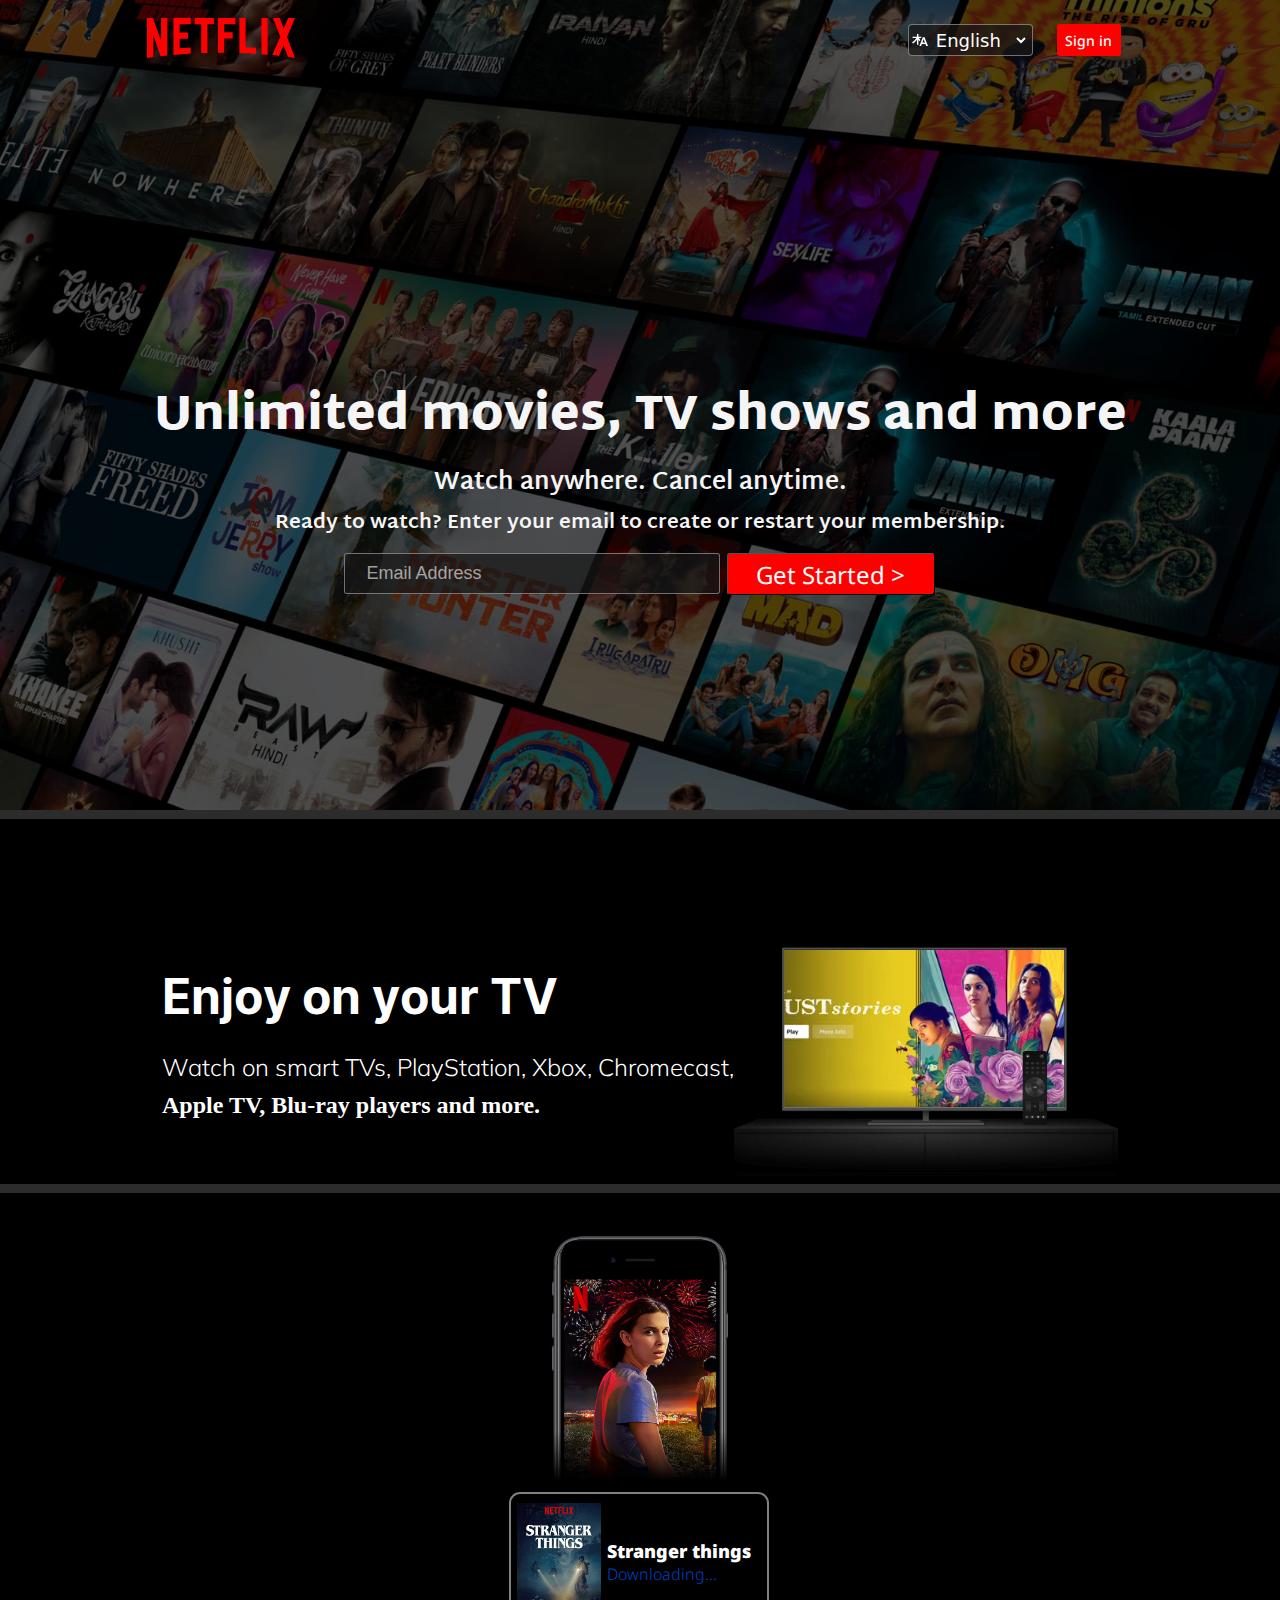
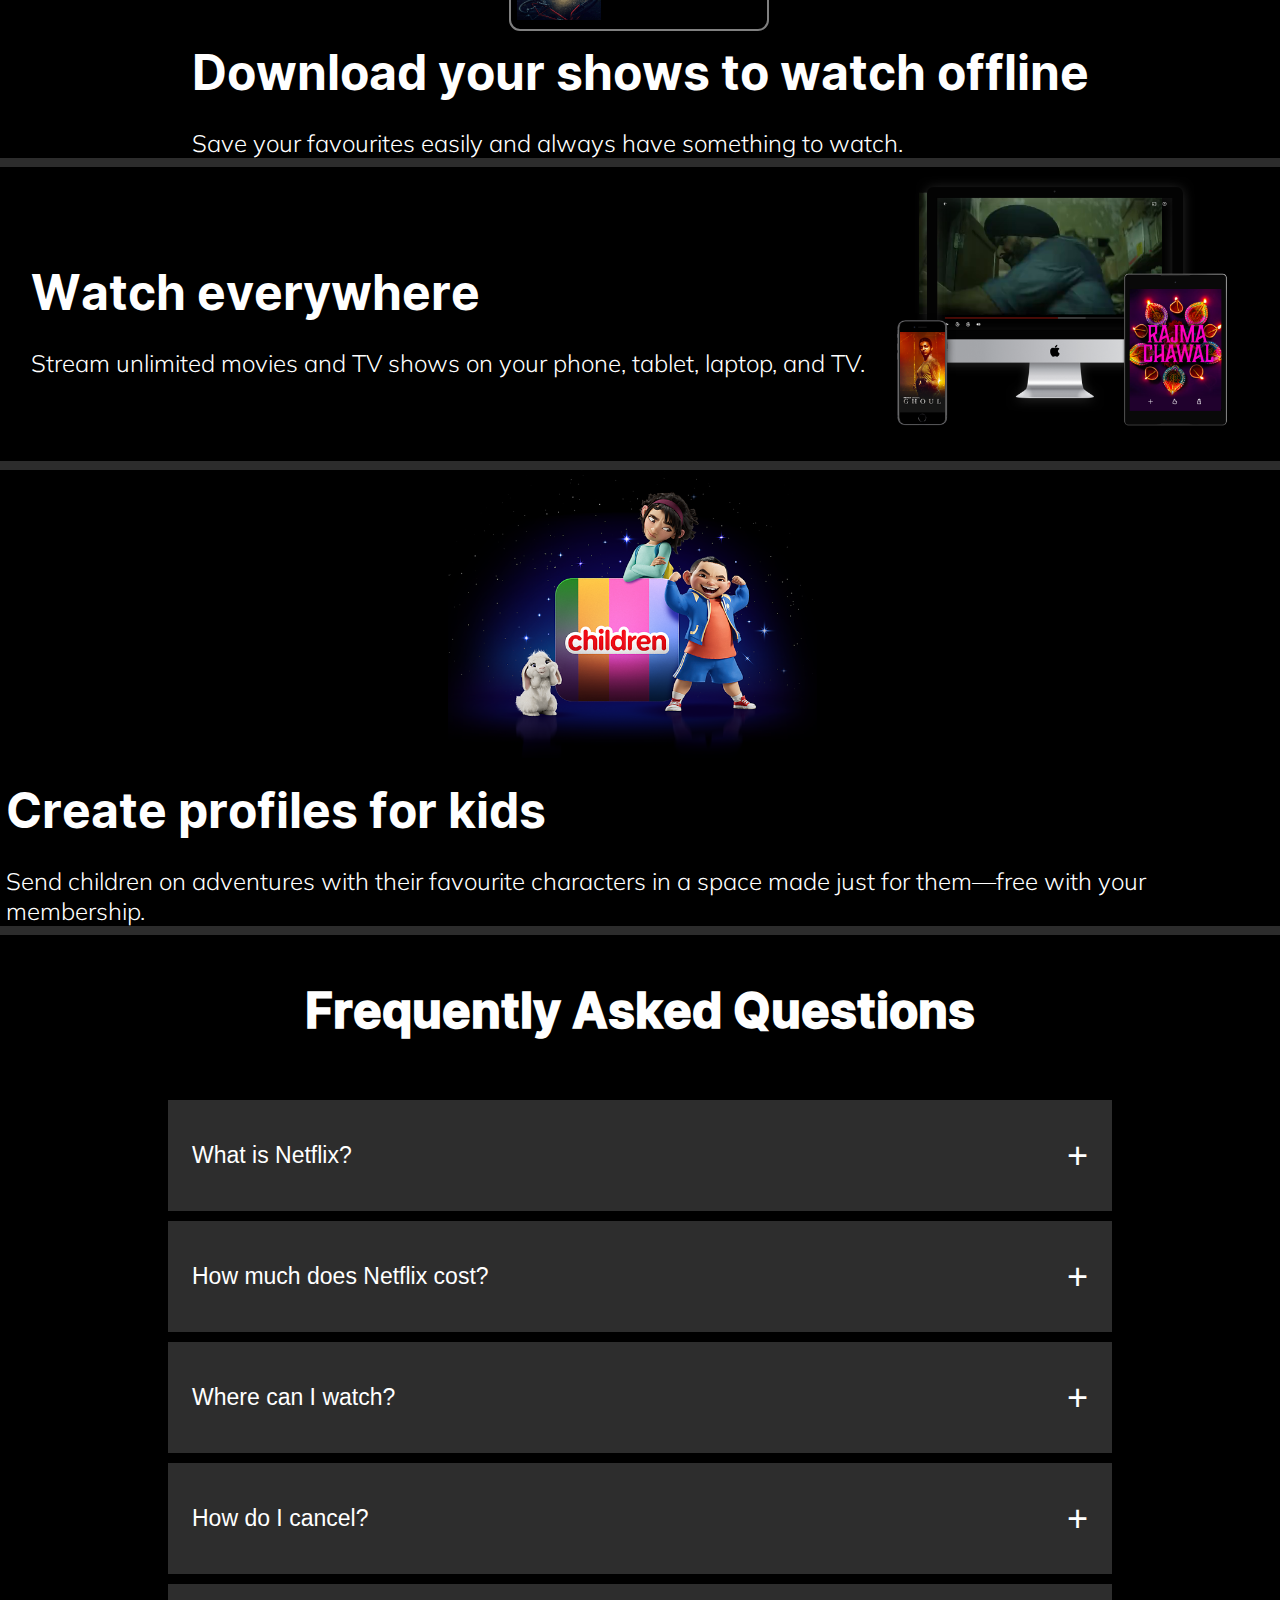
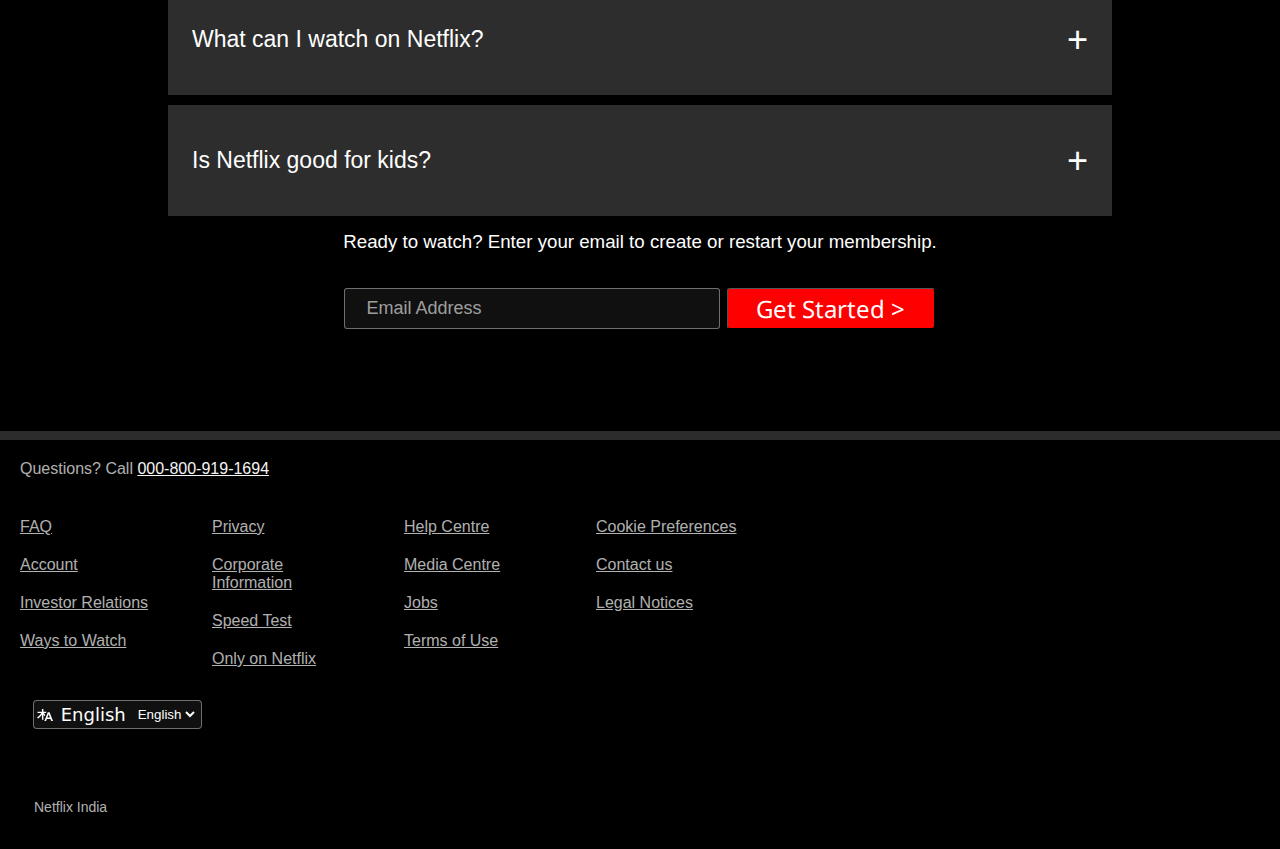
<file: index.html>
<!DOCTYPE html>
<html lang="en">

<head>
    <meta charset="UTF-8">
    <meta name="viewport" content="width=device-width, initial-scale=1.0">
    <title>Netflix</title>
    <link rel="stylesheet" href="style.css">
</head>
<link rel="preconnect" href="https://fonts.googleapis.com">
<link rel="preconnect" href="https://fonts.gstatic.com" crossorigin>
<link
    href="https://fonts.googleapis.com/css2?family=Bungee&family=Bungee+Spice&family=Dancing+Script:wght@400..700&family=Exo+2:ital,wght@0,100..900;1,100..900&family=Inter:wght@100..900&family=Kalam:wght@300;400;700&family=Libre+Baskerville:ital,wght@0,400;0,700;1,400&family=Madimi+One&family=Martel+Sans:wght@200;300;400;600;700;800;900&family=Nabla&family=PT+Serif:ital,wght@0,400;0,700;1,400;1,700&family=Playfair+Display:ital,wght@0,400..900;1,400..900&family=Roboto+Slab:wght@100..900&display=swap"
    rel="stylesheet">
<link rel="preconnect" href="https://fonts.googleapis.com">
<link rel="preconnect" href="https://fonts.gstatic.com" crossorigin>
<link
    href="https://fonts.googleapis.com/css2?family=Bungee&family=Bungee+Spice&family=Dancing+Script:wght@400..700&family=Exo+2:ital,wght@0,100..900;1,100..900&family=Inter:wght@100..900&family=Kalam:wght@300;400;700&family=Libre+Baskerville:ital,wght@0,400;0,700;1,400&family=Madimi+One&family=Martel+Sans:wght@200;300;400;600;700;800;900&family=Nabla&family=Noto+Sans:ital,wght@0,100..900;1,100..900&family=PT+Serif:ital,wght@0,400;0,700;1,400;1,700&family=Playfair+Display:ital,wght@0,400..900;1,400..900&family=Roboto+Slab:wght@100..900&display=swap"
    rel="stylesheet">
<link rel="preconnect" href="https://fonts.googleapis.com">
<link rel="preconnect" href="https://fonts.gstatic.com" crossorigin>
<link
    href="https://fonts.googleapis.com/css2?family=Bungee&family=Bungee+Spice&family=Dancing+Script:wght@400..700&family=Exo+2:ital,wght@0,100..900;1,100..900&family=Inter:wght@100..900&family=Kalam:wght@300;400;700&family=Konkhmer+Sleokchher&family=Libre+Baskerville:ital,wght@0,400;0,700;1,400&family=Madimi+One&family=Martel+Sans:wght@200;300;400;600;700;800;900&family=Nabla&family=Noto+Sans:ital,wght@0,100..900;1,100..900&family=PT+Serif:ital,wght@0,400;0,700;1,400;1,700&family=Playfair+Display:ital,wght@0,400..900;1,400..900&family=Roboto+Slab:wght@100..900&display=swap"
    rel="stylesheet">
<link rel="preconnect" href="https://fonts.googleapis.com">
<link rel="preconnect" href="https://fonts.gstatic.com" crossorigin>
<link
    href="https://fonts.googleapis.com/css2?family=Bungee&family=Bungee+Spice&family=Dancing+Script:wght@400..700&family=Exo+2:ital,wght@0,100..900;1,100..900&family=Inter:wght@100..900&family=Kalam:wght@300;400;700&family=Konkhmer+Sleokchher&family=Libre+Baskerville:ital,wght@0,400;0,700;1,400&family=Madimi+One&family=Martel+Sans:wght@200;300;400;600;700;800;900&family=Mulish:ital,wght@0,200..1000;1,200..1000&family=Nabla&family=Noto+Sans:ital,wght@0,100..900;1,100..900&family=PT+Serif:ital,wght@0,400;0,700;1,400;1,700&family=Playfair+Display:ital,wght@0,400..900;1,400..900&family=Roboto+Slab:wght@100..900&display=swap"
    rel="stylesheet">
    <link rel="preconnect" href="https://fonts.googleapis.com">
<link rel="preconnect" href="https://fonts.gstatic.com" crossorigin>
<link href="https://fonts.googleapis.com/css2?family=Bungee&family=Bungee+Spice&family=Dancing+Script:wght@400..700&family=Exo+2:ital,wght@0,100..900;1,100..900&family=Inter:wght@100..900&family=Kalam:wght@300;400;700&family=Konkhmer+Sleokchher&family=Libre+Baskerville:ital,wght@0,400;0,700;1,400&family=Madimi+One&family=Martel+Sans:wght@200;300;400;600;700;800;900&family=Mulish:ital,wght@0,200..1000;1,200..1000&family=Nabla&family=Noto+Sans:ital,wght@0,100..900;1,100..900&family=PT+Serif:ital,wght@0,400;0,700;1,400;1,700&family=Playfair+Display:ital,wght@0,400..900;1,400..900&family=Roboto+Slab:wght@100..900&display=swap" rel="stylesheet">

<body>
    <div class="main">
        <nav>
            <span><img width="83px" src="assets/images/logo.svg" alt=""></span>
            <div class="button">
                <button class="english"><img src="assets/svg/translate.svg" alt=""> English <select name="language"
                        id="language"></select></button>

                <button class="redbuttonnav">Sign in</button>
            </div>
        </nav>
        <div class="box"></div>

        <div class="centretext">
            <span>Unlimited movies, TV shows and more</span>
            <span>Watch anywhere. Cancel anytime.</span>
            <span>Ready to watch? Enter your email to create or restart your membership.</span>
            <div class="entry">
                <input type="text" placeholder="Email Address">
                <button class="redbutton">Get Started ></button>
            </div>
        </div>
        <section>
            <div class="section1">
                <div id="text1">
                    <span>Enjoy on your TV</span>
                    <span id="ok">Watch on smart TVs, PlayStation, Xbox, Chromecast, </span>
                        <span id="okok">Apple TV, Blu-ray players and
                            more.</span>
                </div>
                <div class="sec1img">
                    <img src="assets/images/tv.png" alt="">
                    <video src="assets/videos/sec1.m4v" autoplay loop muted></video>
                </div>
            </div>
            <div class="line"></div>
        </section>
        <section>
            <div class="section1 section2">
                <div class="sec1img">
                    <img src="assets/images/sec2.jpg" alt="">
                    <div class="boxsec2">
                        <img src="assets/images/strange.png" alt="no data">
                        <div class="box2">
                            <div id="text2">Stranger things</div>
                            <div id="download">Downloading...</div>
                        </div>
                    </div>
                </div>
                    <div id="text1">
                        <span>Download your shows to watch offline</span>
                        <span id="ok">Save your favourites easily and always have something to watch.</span>
                </div>
            </div>
            <div class="line"></div>
        </section>
        <section>
            <div class="section1 section3">
                <div id="text1">
                    <span>Watch everywhere</span>
                    <span id="ok">Stream unlimited movies and TV shows on your phone, tablet, laptop, and TV.</span>
                </div>
                <div class="sec3img">
                    <img src="assets/images/sec3.png" alt="">
                    <video src="assets/videos/Video 53_assets_videos_video1.m4v" autoplay loop muted></video>
                </div>
            </div>
            <div class="line"></div>
        </section>
        <section>
            <div class="section1 section4">
                <div class="sec1img">
                    <img src="assets/images/sec4.png" alt="">
                </div>
                <div id="text1">
                    <span>Create profiles for kids</span>
                    <span id="ok">Send children on adventures with their favourite characters in a space made just for
                        them—free with your membership.</span>
                </div>
            </div>
            <div class="line"></div>
        </section>
        <section>
            <div class="section5">
                <h1>Frequently Asked Questions</h1>
                <div class="sec5box">What is Netflix?<div class="plus">+</div></div>
                <div class="sec5box">How much does Netflix cost?<div class="plus">+</div> </div>
                <div class="sec5box">Where can I watch?<div class="plus">+</div></div>
                <div class="sec5box">How do I cancel?<div class="plus">+</div></div>
                <div class="sec5box">What can I watch on Netflix?<div class="plus">+</div></div>
                <div class="sec5box">Is Netflix good for kids?<div class="plus">+</div></div>
                <div class="content">
                    <h3>Ready to watch? Enter your email to create or restart your membership.</h3>
                    <div class="entry">
                        <input type="text" placeholder="Email Address">
                        <button class="redbutton">Get Started ></button>
                    </div>
                </div>
            </div>
            <div class="line"></div>
        </section>
        <section>
            <div class="section6">
                <div class="question">
                    Questions? Call <a href="">000-800-919-1694</a>
                </div>
                <ul class="packet">
                    <div class="ek"><li><a href="">FAQ</a></li>
                        <li><a href="">Account</a></li>
                        <li><a href="">Investor Relations</a></li>
                        <li><a href="">Ways to Watch</a></li></div>
                    <div class="do"><li><a href="">Privacy</a></li>
                        <li><a href="">Corporate Information</a></li>
                        <li><a href="">Speed Test</a></li>
                        <li><a href="">Only on Netflix</a></li></div>
                    <div class="tin"><li><a href="">Help Centre</a></li>
                        <li><a href="">Media Centre</a></li>
                        <li><a href="">Jobs</a></li>
                        <li><a href="">Terms of Use</a></li></div>
                    <div class="char"><li><a href="">Cookie Preferences</a></li>
                        <li><a href="">Contact us</a></li>
                        <li><a href="">Legal Notices</a></li></div>
                </ul>
                <div class="button" id="end">
                    <button class="english"><img src="assets/svg/translate.svg" alt=""> English 
                        <select name="language"
                            id="language"><option value="English">English</option>
                            <option value="Hindi">Hindi</option></select></button>
                </div>
                <div class="netflix">Netflix India</div>
            </div>
        </section>
    </div>
    <div class="line"></div>
</body>
</html>
</file>
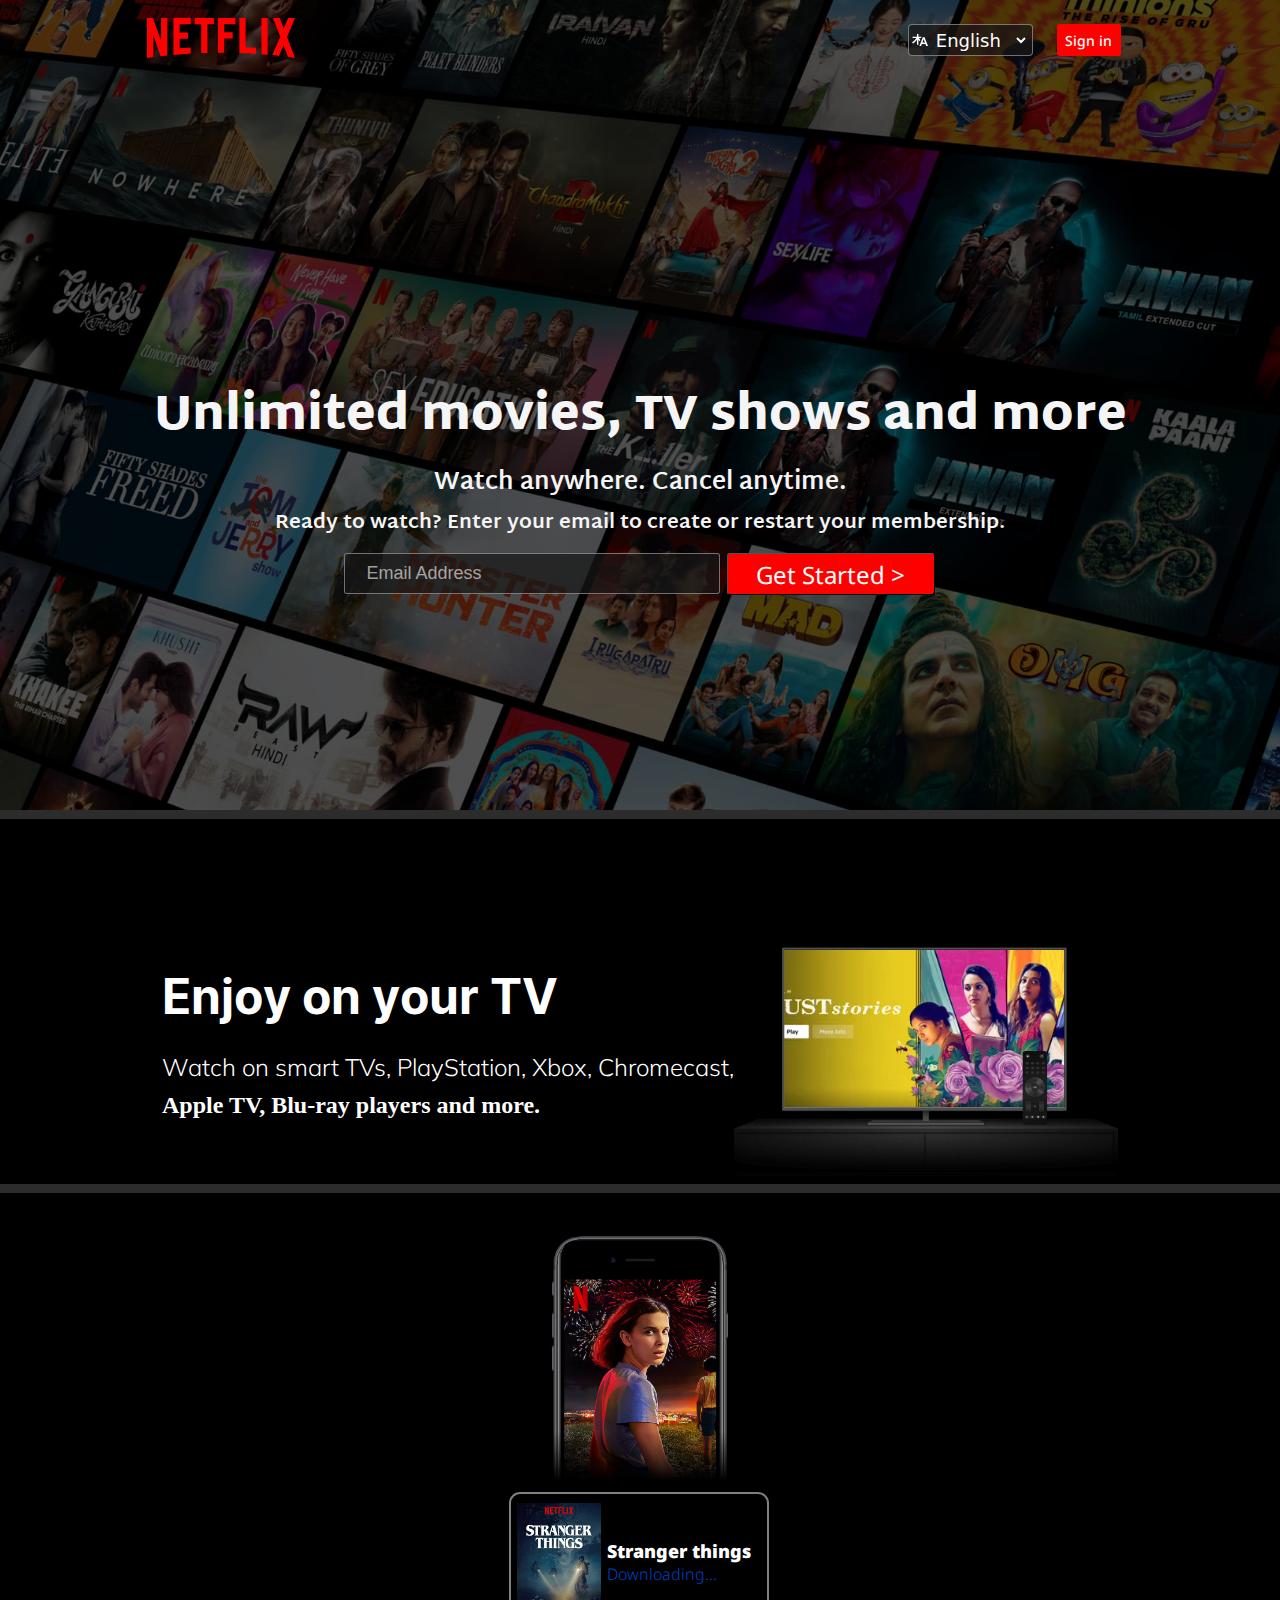
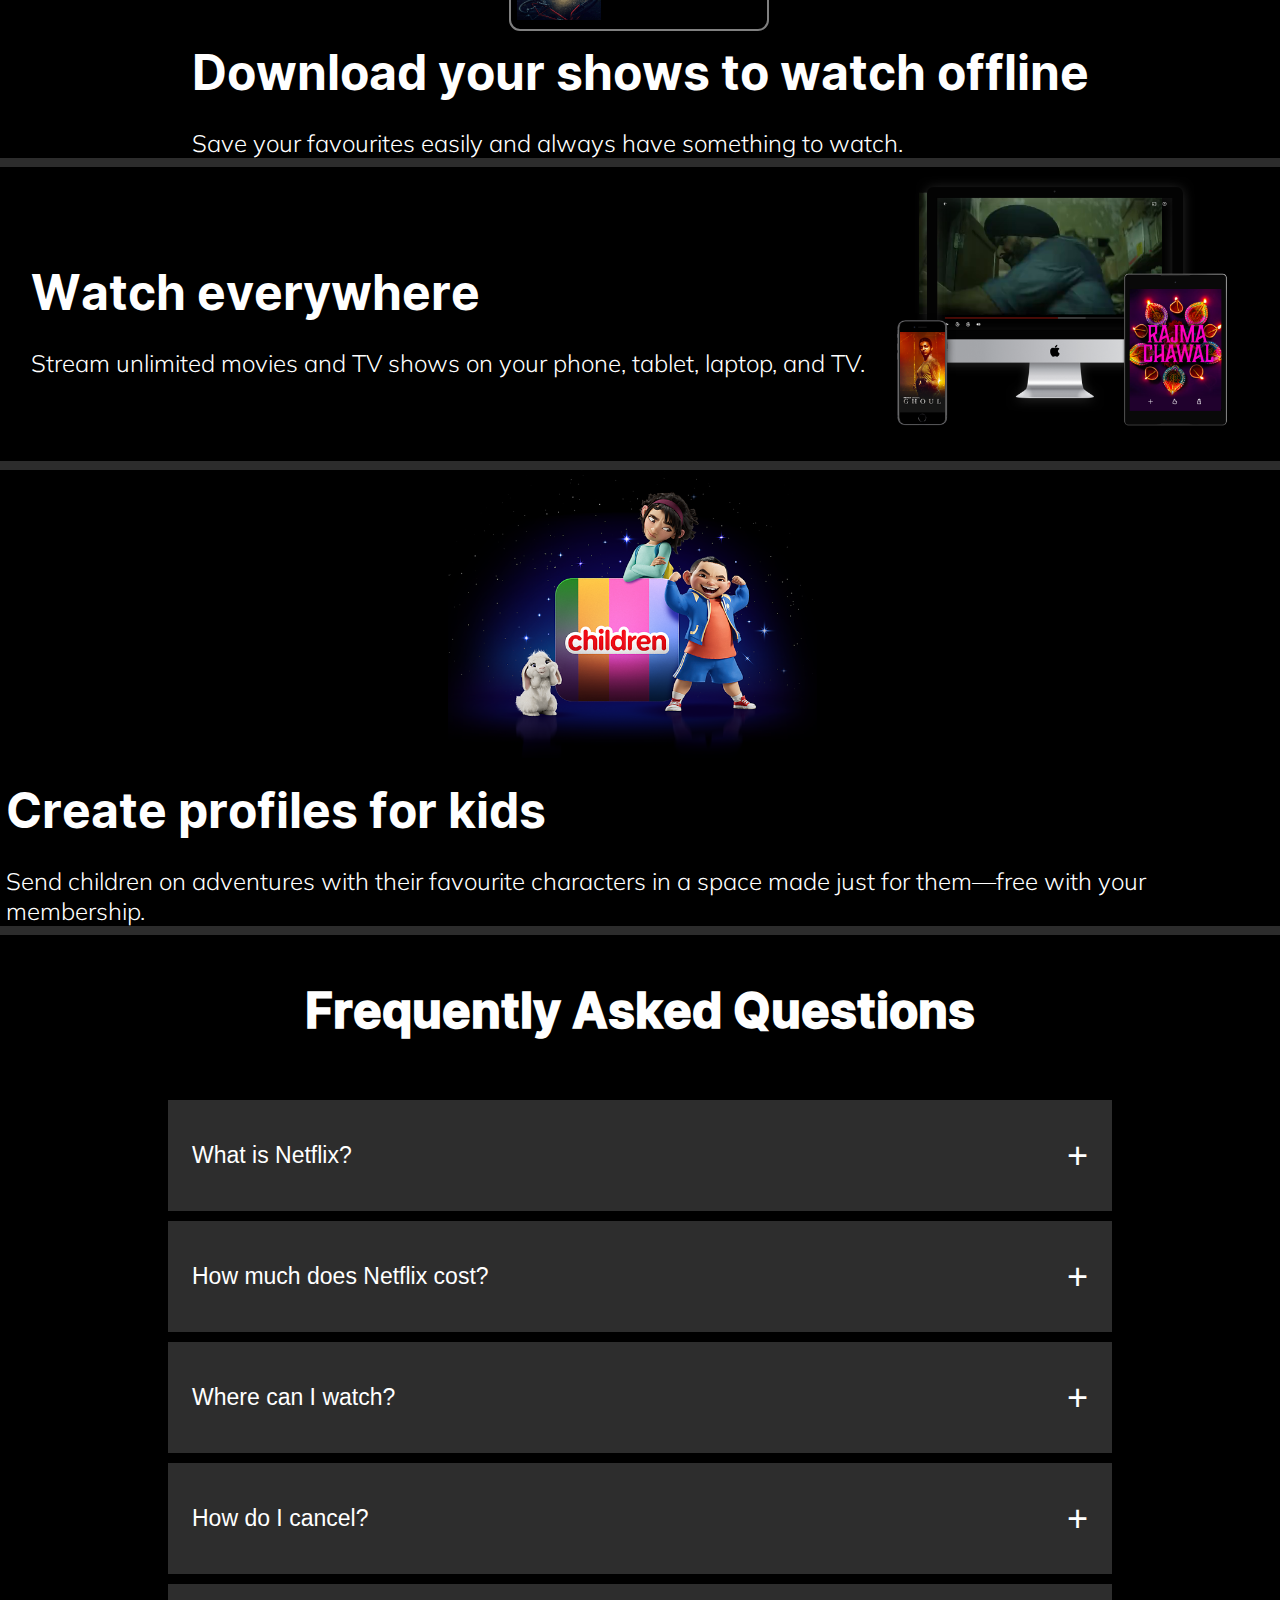
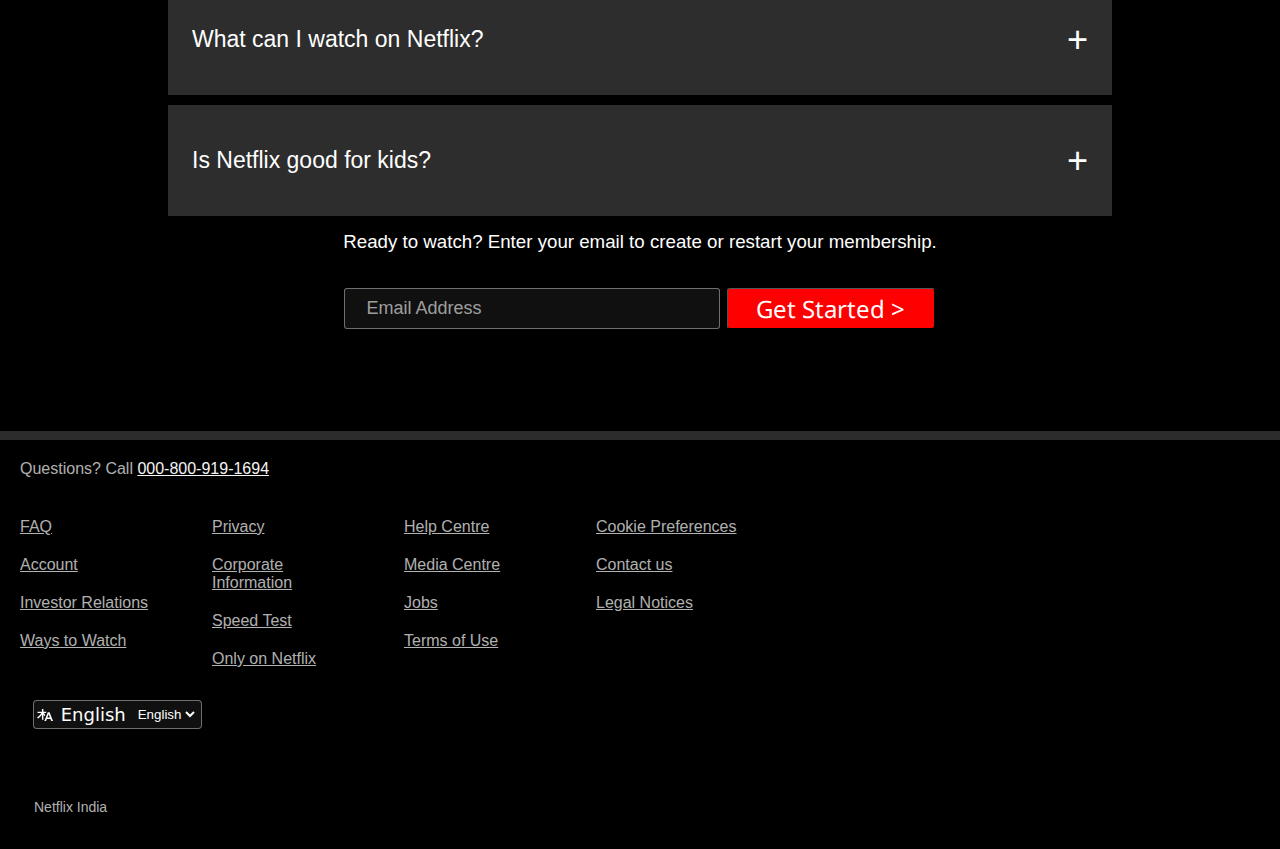
<file: netflix.html>
<!DOCTYPE html>
<html lang="en">

<head>
    <meta charset="UTF-8">
    <meta name="viewport" content="width=device-width, initial-scale=1.0">
    <title>Netflix</title>
    <link rel="stylesheet" href="style.css">
</head>
<link rel="preconnect" href="https://fonts.googleapis.com">
<link rel="preconnect" href="https://fonts.gstatic.com" crossorigin>
<link
    href="https://fonts.googleapis.com/css2?family=Bungee&family=Bungee+Spice&family=Dancing+Script:wght@400..700&family=Exo+2:ital,wght@0,100..900;1,100..900&family=Inter:wght@100..900&family=Kalam:wght@300;400;700&family=Libre+Baskerville:ital,wght@0,400;0,700;1,400&family=Madimi+One&family=Martel+Sans:wght@200;300;400;600;700;800;900&family=Nabla&family=PT+Serif:ital,wght@0,400;0,700;1,400;1,700&family=Playfair+Display:ital,wght@0,400..900;1,400..900&family=Roboto+Slab:wght@100..900&display=swap"
    rel="stylesheet">
<link rel="preconnect" href="https://fonts.googleapis.com">
<link rel="preconnect" href="https://fonts.gstatic.com" crossorigin>
<link
    href="https://fonts.googleapis.com/css2?family=Bungee&family=Bungee+Spice&family=Dancing+Script:wght@400..700&family=Exo+2:ital,wght@0,100..900;1,100..900&family=Inter:wght@100..900&family=Kalam:wght@300;400;700&family=Libre+Baskerville:ital,wght@0,400;0,700;1,400&family=Madimi+One&family=Martel+Sans:wght@200;300;400;600;700;800;900&family=Nabla&family=Noto+Sans:ital,wght@0,100..900;1,100..900&family=PT+Serif:ital,wght@0,400;0,700;1,400;1,700&family=Playfair+Display:ital,wght@0,400..900;1,400..900&family=Roboto+Slab:wght@100..900&display=swap"
    rel="stylesheet">
<link rel="preconnect" href="https://fonts.googleapis.com">
<link rel="preconnect" href="https://fonts.gstatic.com" crossorigin>
<link
    href="https://fonts.googleapis.com/css2?family=Bungee&family=Bungee+Spice&family=Dancing+Script:wght@400..700&family=Exo+2:ital,wght@0,100..900;1,100..900&family=Inter:wght@100..900&family=Kalam:wght@300;400;700&family=Konkhmer+Sleokchher&family=Libre+Baskerville:ital,wght@0,400;0,700;1,400&family=Madimi+One&family=Martel+Sans:wght@200;300;400;600;700;800;900&family=Nabla&family=Noto+Sans:ital,wght@0,100..900;1,100..900&family=PT+Serif:ital,wght@0,400;0,700;1,400;1,700&family=Playfair+Display:ital,wght@0,400..900;1,400..900&family=Roboto+Slab:wght@100..900&display=swap"
    rel="stylesheet">
<link rel="preconnect" href="https://fonts.googleapis.com">
<link rel="preconnect" href="https://fonts.gstatic.com" crossorigin>
<link
    href="https://fonts.googleapis.com/css2?family=Bungee&family=Bungee+Spice&family=Dancing+Script:wght@400..700&family=Exo+2:ital,wght@0,100..900;1,100..900&family=Inter:wght@100..900&family=Kalam:wght@300;400;700&family=Konkhmer+Sleokchher&family=Libre+Baskerville:ital,wght@0,400;0,700;1,400&family=Madimi+One&family=Martel+Sans:wght@200;300;400;600;700;800;900&family=Mulish:ital,wght@0,200..1000;1,200..1000&family=Nabla&family=Noto+Sans:ital,wght@0,100..900;1,100..900&family=PT+Serif:ital,wght@0,400;0,700;1,400;1,700&family=Playfair+Display:ital,wght@0,400..900;1,400..900&family=Roboto+Slab:wght@100..900&display=swap"
    rel="stylesheet">
    <link rel="preconnect" href="https://fonts.googleapis.com">
<link rel="preconnect" href="https://fonts.gstatic.com" crossorigin>
<link href="https://fonts.googleapis.com/css2?family=Bungee&family=Bungee+Spice&family=Dancing+Script:wght@400..700&family=Exo+2:ital,wght@0,100..900;1,100..900&family=Inter:wght@100..900&family=Kalam:wght@300;400;700&family=Konkhmer+Sleokchher&family=Libre+Baskerville:ital,wght@0,400;0,700;1,400&family=Madimi+One&family=Martel+Sans:wght@200;300;400;600;700;800;900&family=Mulish:ital,wght@0,200..1000;1,200..1000&family=Nabla&family=Noto+Sans:ital,wght@0,100..900;1,100..900&family=PT+Serif:ital,wght@0,400;0,700;1,400;1,700&family=Playfair+Display:ital,wght@0,400..900;1,400..900&family=Roboto+Slab:wght@100..900&display=swap" rel="stylesheet">

<body>
    <div class="main">
        <nav>
            <span><img width="83px" src="assets/images/logo.svg" alt=""></span>
            <div class="button">
                <button class="english"><img src="assets/svg/translate.svg" alt=""> English <select name="language"
                        id="language"></select></button>

                <button class="redbuttonnav">Sign in</button>
            </div>
        </nav>
        <div class="box"></div>

        <div class="centretext">
            <span>Unlimited movies, TV shows and more</span>
            <span>Watch anywhere. Cancel anytime.</span>
            <span>Ready to watch? Enter your email to create or restart your membership.</span>
            <div class="entry">
                <input type="text" placeholder="Email Address">
                <button class="redbutton">Get Started ></button>
            </div>
        </div>
        <section>
            <div class="section1">
                <div id="text1">
                    <span>Enjoy on your TV</span>
                    <span id="ok">Watch on smart TVs, PlayStation, Xbox, Chromecast, </span>
                        <span id="okok">Apple TV, Blu-ray players and
                            more.</span>
                </div>
                <div class="sec1img">
                    <img src="assets/images/tv.png" alt="">
                    <video src="assets/videos/sec1.m4v" autoplay loop muted></video>
                </div>
            </div>
            <div class="line"></div>
        </section>
        <section>
            <div class="section1 section2">
                <div class="sec1img">
                    <img src="assets/images/sec2.jpg" alt="">
                    <div class="boxsec2">
                        <img src="assets/images/strange.png" alt="no data">
                        <div class="box2">
                            <div id="text2">Stranger things</div>
                            <div id="download">Downloading...</div>
                        </div>
                    </div>
                </div>
                    <div id="text1">
                        <span>Download your shows to watch offline</span>
                        <span id="ok">Save your favourites easily and always have something to watch.</span>
                </div>
            </div>
            <div class="line"></div>
        </section>
        <section>
            <div class="section1 section3">
                <div id="text1">
                    <span>Watch everywhere</span>
                    <span id="ok">Stream unlimited movies and TV shows on your phone, tablet, laptop, and TV.</span>
                </div>
                <div class="sec3img">
                    <img src="assets/images/sec3.png" alt="">
                    <video src="assets/videos/Video 53_assets_videos_video1.m4v" autoplay loop muted></video>
                </div>
            </div>
            <div class="line"></div>
        </section>
        <section>
            <div class="section1 section4">
                <div class="sec1img">
                    <img src="assets/images/sec4.png" alt="">
                </div>
                <div id="text1">
                    <span>Create profiles for kids</span>
                    <span id="ok">Send children on adventures with their favourite characters in a space made just for
                        them—free with your membership.</span>
                </div>
            </div>
            <div class="line"></div>
        </section>
        <section>
            <div class="section5">
                <h1>Frequently Asked Questions</h1>
                <div class="sec5box">What is Netflix?<div class="plus">+</div></div>
                <div class="sec5box">How much does Netflix cost?<div class="plus">+</div> </div>
                <div class="sec5box">Where can I watch?<div class="plus">+</div></div>
                <div class="sec5box">How do I cancel?<div class="plus">+</div></div>
                <div class="sec5box">What can I watch on Netflix?<div class="plus">+</div></div>
                <div class="sec5box">Is Netflix good for kids?<div class="plus">+</div></div>
                <div class="content">
                    <h3>Ready to watch? Enter your email to create or restart your membership.</h3>
                    <div class="entry">
                        <input type="text" placeholder="Email Address">
                        <button class="redbutton">Get Started ></button>
                    </div>
                </div>
            </div>
            <div class="line"></div>
        </section>
        <section>
            <div class="section6">
                <div class="question">
                    Questions? Call <a href="">000-800-919-1694</a>
                </div>
                <ul class="packet">
                    <div class="ek"><li><a href="">FAQ</a></li>
                        <li><a href="">Account</a></li>
                        <li><a href="">Investor Relations</a></li>
                        <li><a href="">Ways to Watch</a></li></div>
                    <div class="do"><li><a href="">Privacy</a></li>
                        <li><a href="">Corporate Information</a></li>
                        <li><a href="">Speed Test</a></li>
                        <li><a href="">Only on Netflix</a></li></div>
                    <div class="tin"><li><a href="">Help Centre</a></li>
                        <li><a href="">Media Centre</a></li>
                        <li><a href="">Jobs</a></li>
                        <li><a href="">Terms of Use</a></li></div>
                    <div class="char"><li><a href="">Cookie Preferences</a></li>
                        <li><a href="">Contact us</a></li>
                        <li><a href="">Legal Notices</a></li></div>
                </ul>
                <div class="button" id="end">
                    <button class="english"><img src="assets/svg/translate.svg" alt=""> English 
                        <select name="language"
                            id="language"><option value="English">English</option>
                            <option value="Hindi">Hindi</option></select></button>
                </div>
                <div class="netflix">Netflix India</div>
            </div>
        </section>
    </div>
    <div class="line"></div>
</body>
</html>
</file>
<file: style.css>
* {
    margin: 0px;
    padding: 0px;
}


body {
    background-color: black;
    color: white;
}

.main {
    background-image: url("assets/images/bg.jpg");
    height: 90vh;
    width: calc(100%-77vw);
    /* display: flex;
    flex-direction: column; */
    position: relative;
    background-position: center center;
    background-repeat: no-repeat;
    background-size: max(1500px, 100vw);
    /* width: 100%; */

}

.main .box {
    height: 90vh;
    position: absolute;
    top: 0%;
    width: 100%;
    opacity: .59;
    background-color: black;

}

nav {
    display: flex;
    align-items: center;
    justify-content: space-between;
    max-width: 77vw;
    margin: auto;
    height: 80px;
    /* padding-top: 2%; */
}

nav span img {
    width: 9.25rem;
    position: relative;
    z-index: 1;
}

nav button {
    position: relative;
    z-index: 1;
}

.centretext {
    display: flex;
    flex-direction: column;
    justify-content: center;
    align-items: center;
    color: whitesmoke;
    position: relative;
    z-index: 1;
    height: 100%;
    font-size: 1.8rem;
    font-family: "Martel Sans", sans-serif;
    /* font-weight: 800; */
    font-style: normal;
    padding: 0 30px;
}

.centretext> :first-child {
    font-weight: 900;
    font-size: 48px;
    text-align: center;
}

.centretext> :nth-child(2) {
    font-weight: 700;
    font-size: 24px;
    text-align: center;
}

.centretext> :nth-child(3) {
    font-weight: 700;
    font-size: 20px;
    text-align: center;
}

.line {
    /* width: 100%; */
    height: 9px;
    background-color: gray;
    opacity: .34;
}

button {
    padding: 3px 3px;
    cursor: pointer;
    margin: 2px;
    font-weight: bold;
    /* background-color: white; */
    color: white;
    font-family: "Noto Sans", sans-serif;
    font-optical-sizing: auto;
    font-weight: 400;
    font-style: normal;
    font-variation-settings:
        "wdth" 100;
}

.button {
    display: flex;
    margin: 10px;
    gap: 20px;
    cursor: pointer;
}

.english {
    color: white;
    background-color: rgba(23, 23, 23, 0.7);
    font-size: large;
    font-family: system-ui;
    font-weight: 400;
    border: 1px solid rgba(255, 254, 254, 0.4);
    border-radius: 4px;
    display: flex;
    justify-content: center;
    align-items: center;
    gap: 8px;
}

#language {
    border-style: none;
    background-color: transparent;
    color: white;
    /* text-decoration-style: dashed; */
}

.redbutton {
    background-color: red;
    padding: 3px 24px;
    font-size: 20px;
    border-radius: 0.1875rem;
    border-width: 0.0625rem;
    font-size: 24px;
    height: 77%;
    width: 13rem;
    margin-top: 12px;
    /* padding-bottom: 2px; */
}

.redbuttonnav {
    background-color: red;
    border-style: solid;
    border-width: 0.0625rem;
    border-radius: 0.1875rem;
    border-color: rgba(0, 0, 0, 0);
    width: 4rem;
    height: 2rem;
    font-size: 14px;
    font-weight: 500;
    padding: 2px;
}

.main input {
    /* text-align:center; */
    padding-left: 22px;
    margin-top: 12px;
    /* text-decoration: dotted; */
    /* padding: 1.5rem 1rem 0.5rem;    line-height: 1.5; */
    /* width: 100%; */
    /* font-size: 1rem; */
    font-size: 18px;
    color: white;
    border-radius: 0.1875rem;
    border-width: 0.0625rem;
    min-height: 16px;
    min-width: 16px;
    background-color: rgba(23, 23, 23, 0.7);
    border: 1px solid rgba(255, 254, 254, 0.4);
    height: 53px;
    width: 22rem;
}

.main input::placeholder {
    color: rgba(255, 254, 254, 0.6);
}

.entry {
    display: flex;
    gap: 5px;
}

.section1 {
    display: flex;
    flex-wrap: wrap;
    /* flex-direction: column; */
    justify-content: center;
    align-items: center;
    max-width: 99vw;
    margin: auto;
}

.section1 img {
    position: relative;
    z-index: 1;
    width: 30vw;
}

.sec1img {
    position: relative;
    box-sizing: border-box;
}

.sec1img video {
    position: absolute;
    width: 29.5vw;
    top: 51px;
    right: 0;
}

.section1 :first-child {
    font-size: 48px;
    font-weight: bolder;
    font-weight: 900;
}

.section1 :nth-child(2) {
    font-size: 24px;
    /* font-weight: bold; */
}
.section1 :nth-child(3) {
    font-size: 24px;
    /* font-weight: bold; */
}

#text1 {
    display: flex;
    flex-direction: column;
    justify-content: left;
    align-items: left;
    /* margin: 15px; */
    /* padding: 10px; */
    gap: 10px;
}

#text1 :first-child {
    font-family: "Konkhmer Sleokchher", system-ui;
    font-weight: 400;
    font-style: normal;
}

#text1 :nth-child(2) {
    font-family: "Mulish", sans-serif;
    font-optical-sizing: auto;
    font-weight: 300;
    font-style: Bold;

}

.sec3img {
    position: relative;
    box-sizing: border-box;
    width: 30vw;
    z-index: 1;
}

.sec3img video {
    position: absolute;
    /* width: 34.5vw; */
    top: 18px;
    right: 87px;
    width: 19vw;
}

.boxsec2 {
    border: 2px solid grey;
    display: flex;
    /* justify-content: center; */
    /* margin-left: 4px; */
    align-items: center;
    width: 20vw;
    border-radius: 11px;
    font-family: "Noto Sans", sans-serif;
    font-optical-sizing: auto;
    font-weight: 300;
    font-style: normal;
    height: 15vh;
    /* position: absolute; */
    margin-left: 16%;

}

.boxsec2 img {
    width: auto;
    /* border-radius: 8px; */
    height: 87%;
    margin-left: 6px;
}

#text2 {
    font-size: 18px;
    margin-left: 6px;
}

#download {
    font-size: 16px;
    color: rgba(0, 85, 255, 0.782);
    margin-left: 6px;
}

.sec5box {
    display: flex;
    width: 70vw;
    height: 7vh;
    /* border: 2px solid white; */
    background-color: rgb(45, 45, 45);
    color: rgb(255, 255, 255);
    padding: 1.5rem;
    justify-content: space-between;
    font-size: 23px;
    font-family: 'Lucida Sans', 'Lucida Sans Regular', 'Lucida Grande', 'Lucida Sans Unicode', Geneva, Verdana, sans-serif;
    /* justify-content: center; */
    cursor: pointer;
    align-items: center;
    transition: all .7s ease-in;
}

.section5 {
    display: flex;
    flex-wrap: wrap;
    flex-direction: column;
    align-items: center;
    justify-content: center;
    gap: 10px;
    margin-bottom: 100px;
}

.section5 h1 {
    font-size: 32px;
    font-weight: 900;
}
.plus{
    font-size: 157%;
}
.entry input{
    padding-left: 22px;
    margin-top: 12px;
    /* text-decoration: dotted; */
    /* padding: 1.5rem 1rem 0.5rem;    line-height: 1.5; */
    /* width: 100%; */
    /* font-size: 1rem; */
    font-size: 18px;
    color: white;
    border-radius: 0.1875rem;
    border-width: 0.0625rem;
    min-height: 16px;
    min-width: 16px;
    background-color: rgba(23, 23, 23, 0.7);
    border: 1px solid rgba(255, 254, 254, 0.4);
    height: 39px;
    width: 22rem;
}
.content >h3{
    font-family: sans-serif;
    font-style: normal;
    font-weight: 200;
    /* width: 70vw; */
    height: 5vh;
    margin-top: 5px;
}
.section5 h1{
    margin: 34px;
    font-family: "Konkhmer Sleokchher", system-ui;
    font-size: 3rem;
    font-weight: 900;
}
.content{
    display: flex;
    flex-direction: column;
    justify-content: center;
    align-items: center;
    text-align: center;
}
.question{
    margin: 10px;
    padding: 10px;
    font-size: 16px;
    font-weight: 400;
    font-style: normal;
    font-family: sans-serif;
    color: rgba(255, 255, 255, 0.7);
}
.question a{
    color: whitesmoke;
}
.section6{
    float: left;
    flex-wrap: wrap;
}
.packet{
    display: grid;
    grid-template-columns:repeat(4,1fr);
    word-wrap: normal;
    list-style: none;
    justify-content: left;
    align-items: left;
    text-align: left;
    box-sizing: border-box;
    width: 100%;
    max-width: 60vw;
    margin: auto;
    height: auto;
}
.packet a{
    margin: 20px;
    font-size: 16px;
    font-weight: 400;font-style: normal;
    font-family: sans-serif;
    /* text-decoration: none; */
    color: rgba(255, 255, 255, 0.7);
}
.sec5box:hover{
    background-color: rgb(253, 6, 6);
}
.ek a{
    display: flex;
    flex-direction: column;
    gap: 10px;
    justify-content: left;
    align-items: left;
    text-align: left;
}
.do a{
    display: flex;
    flex-direction: column;
    gap: 10px;
    justify-content: left;
}
.tin a{
    display: flex;
    flex-direction: column;
    gap: 10px;
        align-items: left;
}
.char a{
    display: flex;
    flex-direction: column;
    gap: 10px;
        text-align: left;
}
.language select option{
    color: white;
    background-color: rgba(23, 23, 23, 0.7);
    z-index: 10;
    cursor: pointer;
}
#end{
    margin-left: 4%;
}
.netflix{
    font-size: 0.875rem;
    margin-top: 1.5rem;
    box-sizing: border-box;
    color: rgba(255, 255, 255, 0.7);
    font-weight: 400;
    font-family: sans-serif;
    display: inline-flex;
    flex-wrap: wrap;
    /* padding-left: 10px; */
    padding: 34px;
}
</file>
